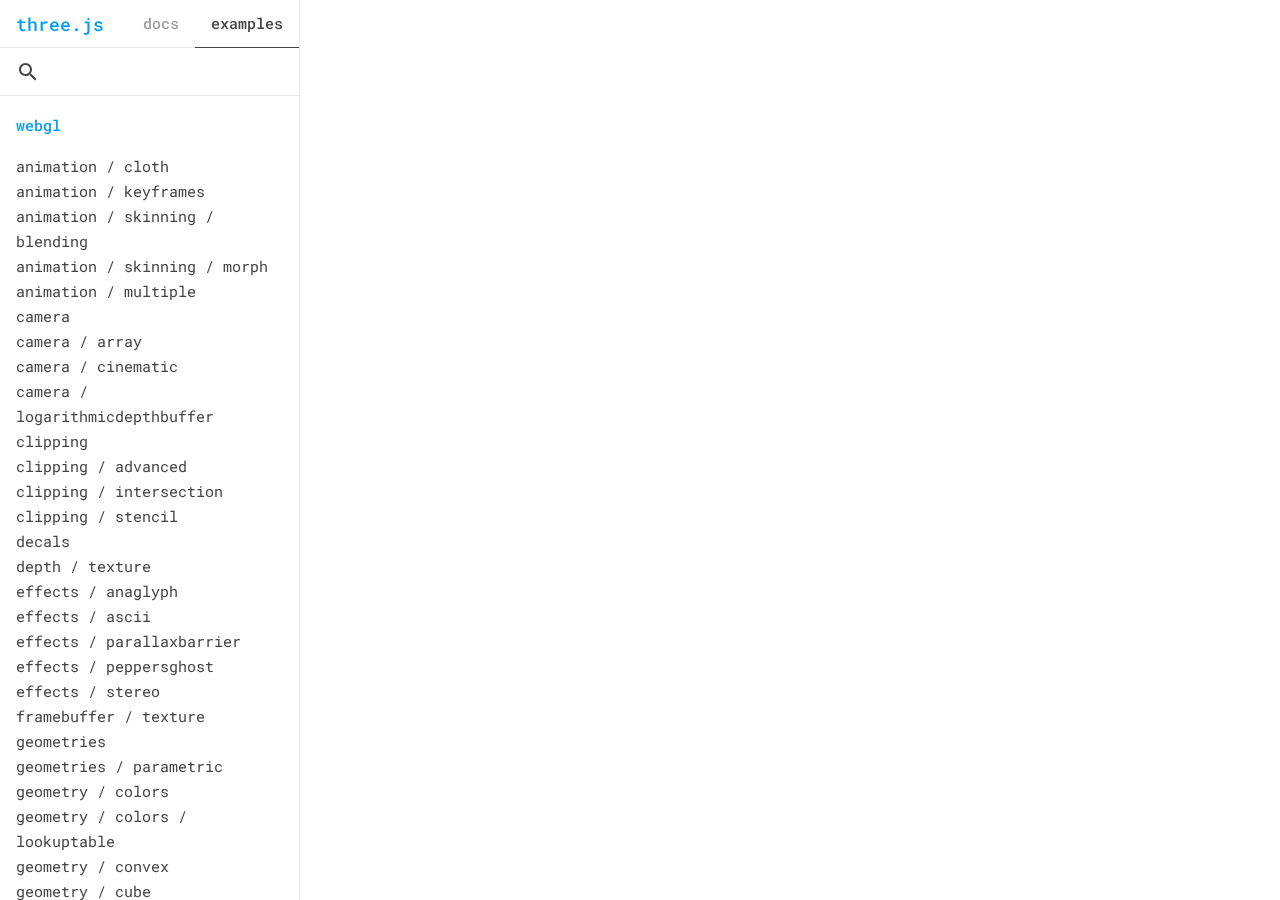
<file: Skybox/three.js-master/examples/index.html>
<!DOCTYPE html>
<html lang="en">
	<head>
		<meta charset="utf-8">
		<title>three.js examples</title>
		<meta name="viewport" content="width=device-width, user-scalable=no, minimum-scale=1.0, maximum-scale=1.0">
		<link rel="shortcut icon" href="../files/favicon.ico" />
		<link rel="stylesheet" type="text/css" href="../files/main.css">
		<style>
			#panel #content .link {
				display: block;
			}
		</style>
	</head>
	<body>

		<div id="panel">

			<div id="header">
				<h1><a href="http://threejs.org">three.js</a></h1>

				<div id="sections">
					<a href="../docs/index.html#manual/introduction/Creating-a-scene">docs</a>
					<span class="selected">examples</span>
				</div>

				<div id="expandButton"></div>
			</div>

			<div id="panelScrim"></div>

			<div id="contentWrapper">

				<div id="inputWrapper">
					<input placeholder="" type="text" id="filter" autocorrect="off" autocapitalize="off" spellcheck="false" />
					<div id="exitSearchButton"></div>
				</div>

				<div id="content"></div>
			</div>

		</div>

		<iframe id="viewer" name="viewer" allowfullscreen allowvr onmousewheel=""></iframe>

		<a id="button" target="_blank"><img src="../files/ic_code_black_24dp.svg"></a>

		<script src="files.js"></script>

		<script>

		function extractQuery() {

			var p = window.location.search.indexOf( '?q=' );

			if ( p !== - 1 ) {

				return window.location.search.substr( 3 );

			}

			return '';

		}

		var panel = document.getElementById( 'panel' );
		var content = document.getElementById( 'content' );
		var viewer = document.getElementById( 'viewer' );

		var filterInput = document.getElementById( 'filter' );
		var exitSearchButton = document.getElementById( 'exitSearchButton' );

		var expandButton = document.getElementById( 'expandButton' );
		expandButton.addEventListener( 'click', function ( event ) {

			event.preventDefault();
			panel.classList.toggle( 'open' );

		} );

		var panelScrim = document.getElementById( 'panelScrim' );
		panelScrim.onclick = function ( event ) {

			event.preventDefault();
			panel.classList.toggle( 'open' );

		};

		// iOS iframe auto-resize workaround

		if ( /(iPad|iPhone|iPod)/g.test( navigator.userAgent ) ) {

			viewer.style.width = getComputedStyle( viewer ).width;
			viewer.style.height = getComputedStyle( viewer ).height;
			viewer.setAttribute( 'scrolling', 'no' );

		}

		var container = document.createElement( 'div' );
		content.appendChild( container );

		var viewSrcButton = document.getElementById( 'button' );
		viewSrcButton.style.display = 'none';

		var links = {};
		var selected = null;

		function createLink( file ) {

			var link = document.createElement( 'a' );
			link.className = 'link';
			link.href = file + '.html';
			link.textContent = getName( file );
			link.setAttribute( 'target', 'viewer' );
			link.addEventListener( 'click', function ( event ) {

				if ( event.button !== 0 || event.ctrlKey || event.altKey || event.metaKey ) return;

				selectFile( file );

			} );

			return link;

		}

		for ( var key in files ) {

			var section = files[ key ];

			var header = document.createElement( 'h2' );
			header.textContent = key;
			header.setAttribute( 'data-category', key );
			container.appendChild( header );

			for ( var i = 0; i < section.length; i ++ ) {

				var file = section[ i ];

				var link = createLink( file );
				container.appendChild( link );

				links[ file ] = link;

			}

		}

		function loadFile( file ) {

			selectFile( file );
			viewer.src = file + '.html';

		}

		function selectFile( file ) {

			if ( selected !== null ) links[ selected ].classList.remove( 'selected' );

			links[ file ].classList.add( 'selected' );

			window.location.hash = file;
			viewer.focus();

			panel.classList.remove( 'open' );

			selected = file;

			// Reveal "View source" button and set attributes to this example
			viewSrcButton.style.display = '';
			viewSrcButton.href = 'https://github.com/mrdoob/three.js/blob/master/examples/' + selected + '.html';
			viewSrcButton.title = 'View source code for ' + getName( selected ) + ' on GitHub';

		}

		if ( window.location.hash !== '' && links[ window.location.hash.substring( 1 ) ] ) {

			loadFile( window.location.hash.substring( 1 ) );

		}

		// filter
		filterInput.onfocus = function ( event ) {

			panel.classList.add( 'searchFocused' );

		};

		filterInput.onblur = function ( event ) {

			if ( filterInput.value === '' ) {

				panel.classList.remove( 'searchFocused' );

			}

		};

		exitSearchButton.onclick = function ( event ) {

			filterInput.value = '';
			updateFilter();
			panel.classList.remove( 'searchFocused' );

		};

		filterInput.addEventListener( 'input', function () {

			updateFilter();

		} );

		function updateFilter() {

			var v = filterInput.value;

			if ( v !== '' ) {

				window.history.replaceState( {}, '', '?q=' + v + window.location.hash );

			} else {

				window.history.replaceState( {}, '', window.location.pathname + window.location.hash );

			}

			var exp = new RegExp( v, 'gi' );

			for ( var key in files ) {

				var section = files[ key ];

				for ( var i = 0; i < section.length; i ++ ) {

					filterExample( section[ i ], exp );

				}

			}

			layoutList();

		}

		function filterExample( file, exp ) {

			var link = links[ file ];
			var name = getName( file );
			var res = file.match( exp );
			var text;

			if ( res && res.length > 0 ) {

				link.classList.remove( 'hidden' );

				for ( var i = 0; i < res.length; i ++ ) {

					text = name.replace( res[ i ], '<b>' + res[ i ] + '</b>' );

				}

				link.innerHTML = text;

			} else {

				link.classList.add( 'hidden' );
				link.innerHTML = name;

			}

		}

		function getName( file ) {

			var name = file.split( '_' );
			name.shift();
			return name.join( ' / ' );

		}

		function layoutList() {

			for ( var key in files ) {

				var collapsed = true;

				var section = files[ key ];

				for ( var i = 0; i < section.length; i ++ ) {

					var file = section[ i ];

					if ( links[ file ].classList.contains( 'hidden' ) === false ) {

						collapsed = false;
						break;

					}

				}

				var element = document.querySelector( 'h2[data-category="' + key + '"]' );

				if ( collapsed ) {

					element.classList.add( 'hidden' );

				} else {

					element.classList.remove( 'hidden' );

				}

			}

		}

		filterInput.value = extractQuery();
		updateFilter();

		</script>

	</body>
</html>
</file>
<file: Skybox/three.js-master/files/main.css>
:root {
	color-scheme: light dark;

	--background-color: #fff;

	--color-blue: #049EF4;
	--text-color: #444;
	--secondary-text-color: #9e9e9e;

	--font-size: 16px;
	--line-height: 26px;

	--border-style: 1px solid #E8E8E8;
	--header-height: 48px;
	--panel-width: 300px;
	--panel-padding: 16px;
	--icon-size: 20px;
}

@media (prefers-color-scheme: dark) {

	:root {
		--background-color: #222;

		--text-color: #bbb;
		--secondary-text-color: #666;

		--border-style: 1px solid #444;
	}

}

@font-face {
	font-family: 'Roboto Mono';
	src: local('Roboto Mono'), local('RobotoMono-Regular'), url('../files/RobotoMono-Regular.woff2') format('woff2');
	font-style: normal;
	font-weight: 400;
}

@font-face {
	font-family: 'Roboto Mono';
	src: local('Roboto Mono Medium'), local('RobotoMono-Medium'), url('../files/RobotoMono-Medium.woff2') format('woff2');
	font-style: normal;
	font-weight: 500;
}

* {
	box-sizing: border-box;
	-webkit-font-smoothing: antialiased;
	-moz-osx-font-smoothing: grayscale;
}

html, body {
	height: 100%;
}

html {
	font-size: calc(var(--font-size) - 1px);
	line-height: calc(var(--line-height) - 1px);
}

body {
	font-family: 'Roboto Mono', monospace;
	margin: 0px;
	color: var(--text-color);
	background-color: var(--background-color);
}

a {
	text-decoration: none;
}

h1 {
	font-size: 18px;
	line-height: 24px;
	font-weight: 500;
}

h2 {
	padding: 0;
	margin: 16px 0;
	font-size: calc(var(--font-size) - 1px);
	line-height: var(--line-height);
	font-weight: 500;
	color: var(--color-blue);
}

h3 {
	margin: 0;
	font-weight: 500;
	font-size: calc(var(--font-size) - 1px);
	line-height: var(--line-height);
	color: var(--secondary-text-color);
}

h1 a {
	color: var(--color-blue);
}

#header {
	display: flex;
	height: var(--header-height);
	border-bottom: var(--border-style);
	align-items: center;
}
#header h1 {
	padding-left: var(--panel-padding);
	flex: 1;
	display: flex;
	align-items: center;
	color: var(--color-blue);
}
#header #version {
	border: 1px solid var(--color-blue);
	color: var(--color-blue);
	border-radius: 4px;
	line-height: 16px;
	padding: 0px 2px;
	margin-left: 6px;
	font-size: .9rem;
}

#panel {
	position: fixed;
	z-index: 100;
	left: 0px;
	width: var(--panel-width);
	height: 100%;
	overflow: auto;
	border-right: var(--border-style);
	display: flex;
	flex-direction: column;
	transition: 0s 0s height;
}

	#panel #exitSearchButton {
		width: 48px;
		height: 48px;
		display: none;
		background-color: var(--text-color);
		background-size: var(--icon-size);
		-webkit-mask-image: url(../files/ic_close_black_24dp.svg);
		-webkit-mask-position: 50% 50%;
		-webkit-mask-repeat: no-repeat;
		mask-image: url(../files/ic_close_black_24dp.svg);
		mask-position: 50% 50%;
		mask-repeat: no-repeat;
		cursor: pointer;
		margin-right: 0px;
	}

	#panel.searchFocused #exitSearchButton {
		display: block;
	}

	#panel.searchFocused #language {
		display: none;
	}

	#panel.searchFocused #filter {
		-webkit-mask-image: none;
		mask-image: none;
		background-color: inherit;
		padding-left: 0;
	}

	#panel #expandButton {
		width: 48px;
		height: 48px;
		margin-right: 4px;
		margin-left: 4px;
		display: none;
		cursor: pointer;
		background-color: var(--text-color);
		background-size: var(--icon-size);
		-webkit-mask-image: url(../files/ic_menu_black_24dp.svg);
		-webkit-mask-position: 50% 50%;
		-webkit-mask-repeat: no-repeat;
		mask-image: url(../files/ic_menu_black_24dp.svg);
		mask-position: 50% 50%;
		mask-repeat: no-repeat;
	}

	#panel #sections {
		display: flex;
		justify-content: center;
		z-index: 1000;
		position: relative;
		height: 100%;
		align-items: center;
		font-weight: 500;
	}

	#panel #sections * {
		padding: 0 var(--panel-padding);
		height: 100%;
		position: relative;
		display: flex;
		justify-content: center;
		align-items: center;
	}
	#panel #sections .selected:after {
		content: "";
		position: absolute;
		left: 0;
		right: 0;
		bottom: -1px;
		border-bottom: 1px solid var(--text-color);
	}
	#panel #sections a {
		color: var(--secondary-text-color);
	}

	body.home #panel #sections {
		display: none;
	}

#panel #inputWrapper {
	display: flex;
	align-items: center;
	height: var(--header-height);
	padding: 0 0 0 var(--panel-padding);
	position: relative;
	background: var(--background-color);
}
#panel #inputWrapper:after {
	position: absolute;
	left: 0;
	right: 0;
	bottom: 0;
	border-bottom: var(--border-style);
	content: "";
}

	#panel #filter {
		flex: 1;
		width: 100%;
		padding: 0 36px;
		font-size: 1rem;
		font-weight: 500;
		color: var(--text-color);
		outline: none;
		border: 0px;
		background-color: var(--text-color);
		background-size: var(--icon-size);
		-webkit-mask-image: url(../files/ic_search_black_24dp.svg);
		-webkit-mask-position: 0 50%;
		-webkit-mask-repeat: no-repeat;
		mask-image: url(../files/ic_search_black_24dp.svg);
		mask-position: 0 50%;
		mask-repeat: no-repeat;
		font-family: 'Roboto Mono', monospace;
	}

	#panel #language {
		font-family: 'Roboto Mono', monospace;
		font-size: 1rem;
		line-height: 1rem;
		font-weight: 500;
		color: var(--text-color);
		border: 0px;
		background-color: var(--text-color);
		background-size: var(--icon-size);
		-webkit-mask-image: url(ic_arrow_drop_down_black_24dp.svg);
		-webkit-mask-position: right center;
		-webkit-mask-repeat: no-repeat;
		mask-image: url(ic_arrow_drop_down_black_24dp.svg);
		mask-position: right center;
		mask-repeat: no-repeat;
		padding: 2px 24px 4px 24px;
		-webkit-appearance: none;
		-moz-appearance: none;
		appearance: none;
		margin-right: 10px;
	}

		#panel #language:focus {
			outline: none;
		}

	#contentWrapper {
		flex: 1;
		overflow: hidden;
		display: flex;
		flex-direction: column;
		transform: translate3d(0,0,0);
	}
	#panel #content {
		flex: 1;
		overflow-y: auto;
		overflow-x: hidden;
		-webkit-overflow-scrolling: touch;
		padding: 0 var(--panel-padding) var(--panel-padding) var(--panel-padding);
	}

		#panel #content ul {
			list-style-type: none;
			padding: 0px;
			margin: 0px 0 20px 0;
		}
		#panel #content ul li {
			margin: 1px 0;
		}

		#panel #content h2 {
			margin-top: 32px;
			border-top: var(--border-style);
			padding-top: 12px;
		}

		#panel #content h2:first-child {
			margin-top: 16px !important;
			border-top: none;
			padding-top: 0;
		}

		#panel #content a {
			position: relative;
			color: var(--text-color);
		}

		#panel #content a:hover,
		#panel #content a:hover .spacer,
		#panel #content .selected {
			color: var(--color-blue);
		}

		#panel #content .selected {
			text-decoration: underline;
		}

		#panel #content .hidden {
			display: none !important;
		}

		body.home #panel #content h2 {
			margin-bottom: 2px;
			padding-bottom: 0px;
			margin-top: 18px;
			border-top: none;
			padding-top: 6px;
		}

.spacer {
	color: var(--secondary-text-color);
	margin-left: 2px;
	padding-right: 2px;
}

#viewer,
iframe {
	position: absolute;
	border: 0px;
	left: 0;
	right: 0;
	width: 100%;
	height: 100%;
	overflow: auto;
}

#viewer {
	padding-left: var(--panel-width);
}

#button {
	position: fixed;
	bottom: 16px;
	right: 16px;

	padding: 12px;
	border-radius: 50%;
	margin-bottom: 0px;

	background-color: #FFF;
	opacity: .9;
	z-index: 999;

	box-shadow: 0 0 4px rgba(0,0,0,.15);
}
	#button:hover {
		cursor: pointer;
		opacity: 1;
	}
	#button img {
		display: block;
		width: var(--icon-size);
	}

	#button.text {
		border-radius: 25px;
		padding-right: 20px;
		padding-left: 20px;
		color: var(--color-blue);
		opacity: 1;
		font-weight: 500;
	}


#projects {
	display: grid;
	grid-template-columns: repeat(6, 1fr);
	line-height: 0;
}
#projects a {
	overflow: hidden;
}
#projects a img {
	width: 100%;
	transform: scale(1.0);
	transition: 0.15s transform;
}
#projects a:hover img {
	transform: scale(1.08);
}



@media all and ( min-width: 1500px ) {
	#projects {
		grid-template-columns: repeat(7, 1fr);
	}
}

@media all and ( min-width: 1700px ) {
	:root {
		--panel-width: 360px;
		--font-size: 18px;
		--line-height: 28px;
		--header-height: 56px;
		--icon-size: 24px;
	}
	#projects {
		grid-template-columns: repeat(8, 1fr);
	}
}

@media all and ( min-width: 1900px ) {

	#projects {
		grid-template-columns: repeat(9, 1fr);
	}

}

@media all and ( max-width: 1300px ) {
	#projects {
		grid-template-columns: repeat(6, 1fr);
	}
}

@media all and ( max-width: 1100px ) {
	#projects {
		grid-template-columns: repeat(5, 1fr);
	}
}

@media all and ( max-width: 900px ) {
	#projects {
		grid-template-columns: repeat(4, 1fr);
	}
}

@media all and ( max-width: 700px ) {
	#projects {
		grid-template-columns: repeat(3, 1fr);
	}
}


/* mobile */

@media all and ( max-width: 640px ) {

	:root {
		--header-height: 56px;
		--icon-size: 24px;
	}

	#projects {
		grid-template-columns: repeat(2, 1fr);
	}

	#panel #expandButton {
		display: block;
	}
	#panel {
		position: absolute;
		left: 0;
		top: 0;
		width: 100%;
		right: 0;
		z-index: 1000;
		overflow-x: hidden;
		transition: 0s 0s height;
		border: none;
		height: var(--header-height);
		transition: 0s 0.2s height;
	}
	#panel.open {
		height: 100%;
		transition: 0s 0s height;
	}

	#panelScrim {
		pointer-events: none;
		background-color: rgba(0,0,0,0);
		position: absolute;
		left: 0;
		right: 0;
		top: 0;
		bottom: 0;
		z-index: 1000;
		pointer-events: none;
		transition: .2s background-color;
	}
	#panel.open #panelScrim {
		pointer-events: auto;
		background-color: rgba(0,0,0,0.4);
	}

	#contentWrapper {
		position: absolute;
		right: 0;
		top: 0;
		bottom: 0;
		background: var(--background-color);
		box-shadow: 0 0 8px rgba(0,0,0,.1);
		width: calc(100vw - 60px);
		max-width: 360px;
		z-index: 10000;
		transition: .25s transform;
		overflow-x: hidden;
		margin-right: -380px;
		line-height: 2rem;
	}
	#panel.open #contentWrapper {
		transform: translate3d(-380px, 0 ,0);
	}
	#viewer,
	iframe {
		left: 0;
		top: var(--header-height);
		width: 100%;
		height: calc(100% - var(--header-height));
	}
	#viewer {
		padding-left: 0;
	}
}
</file>
